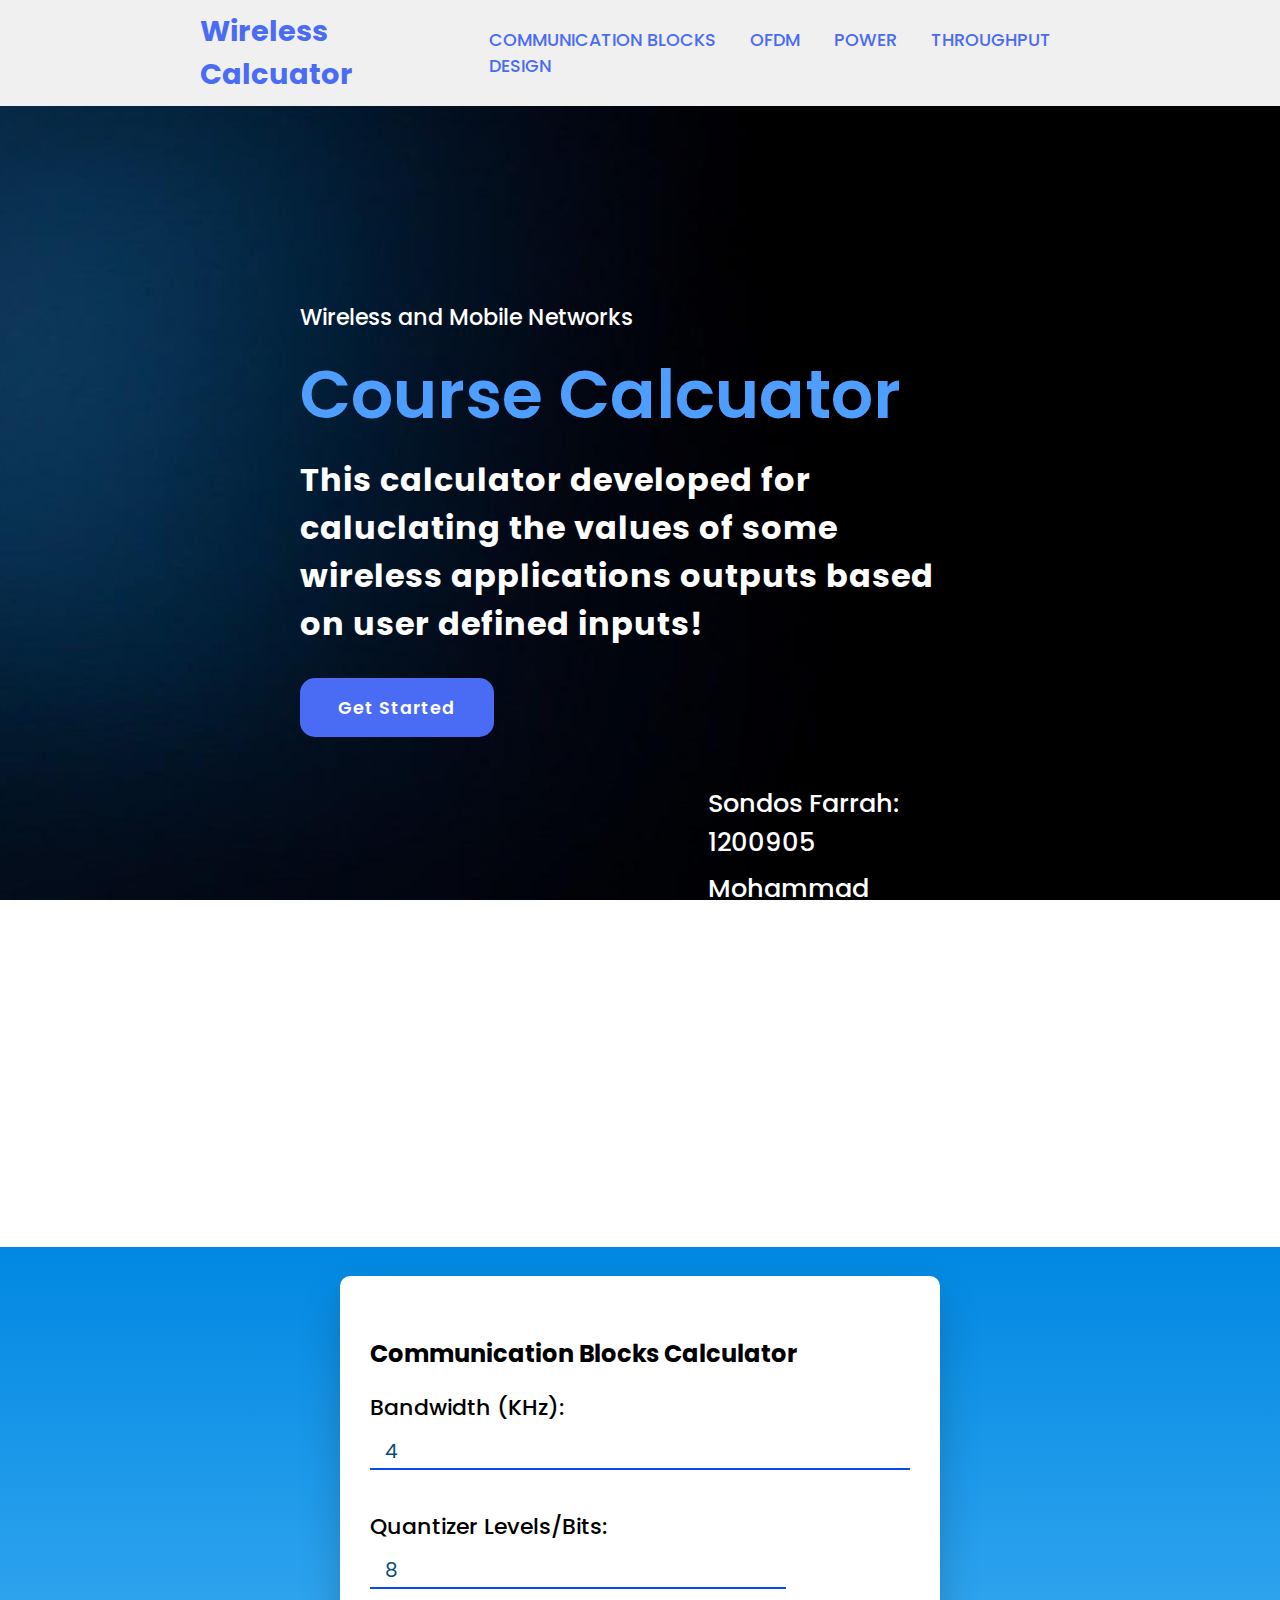
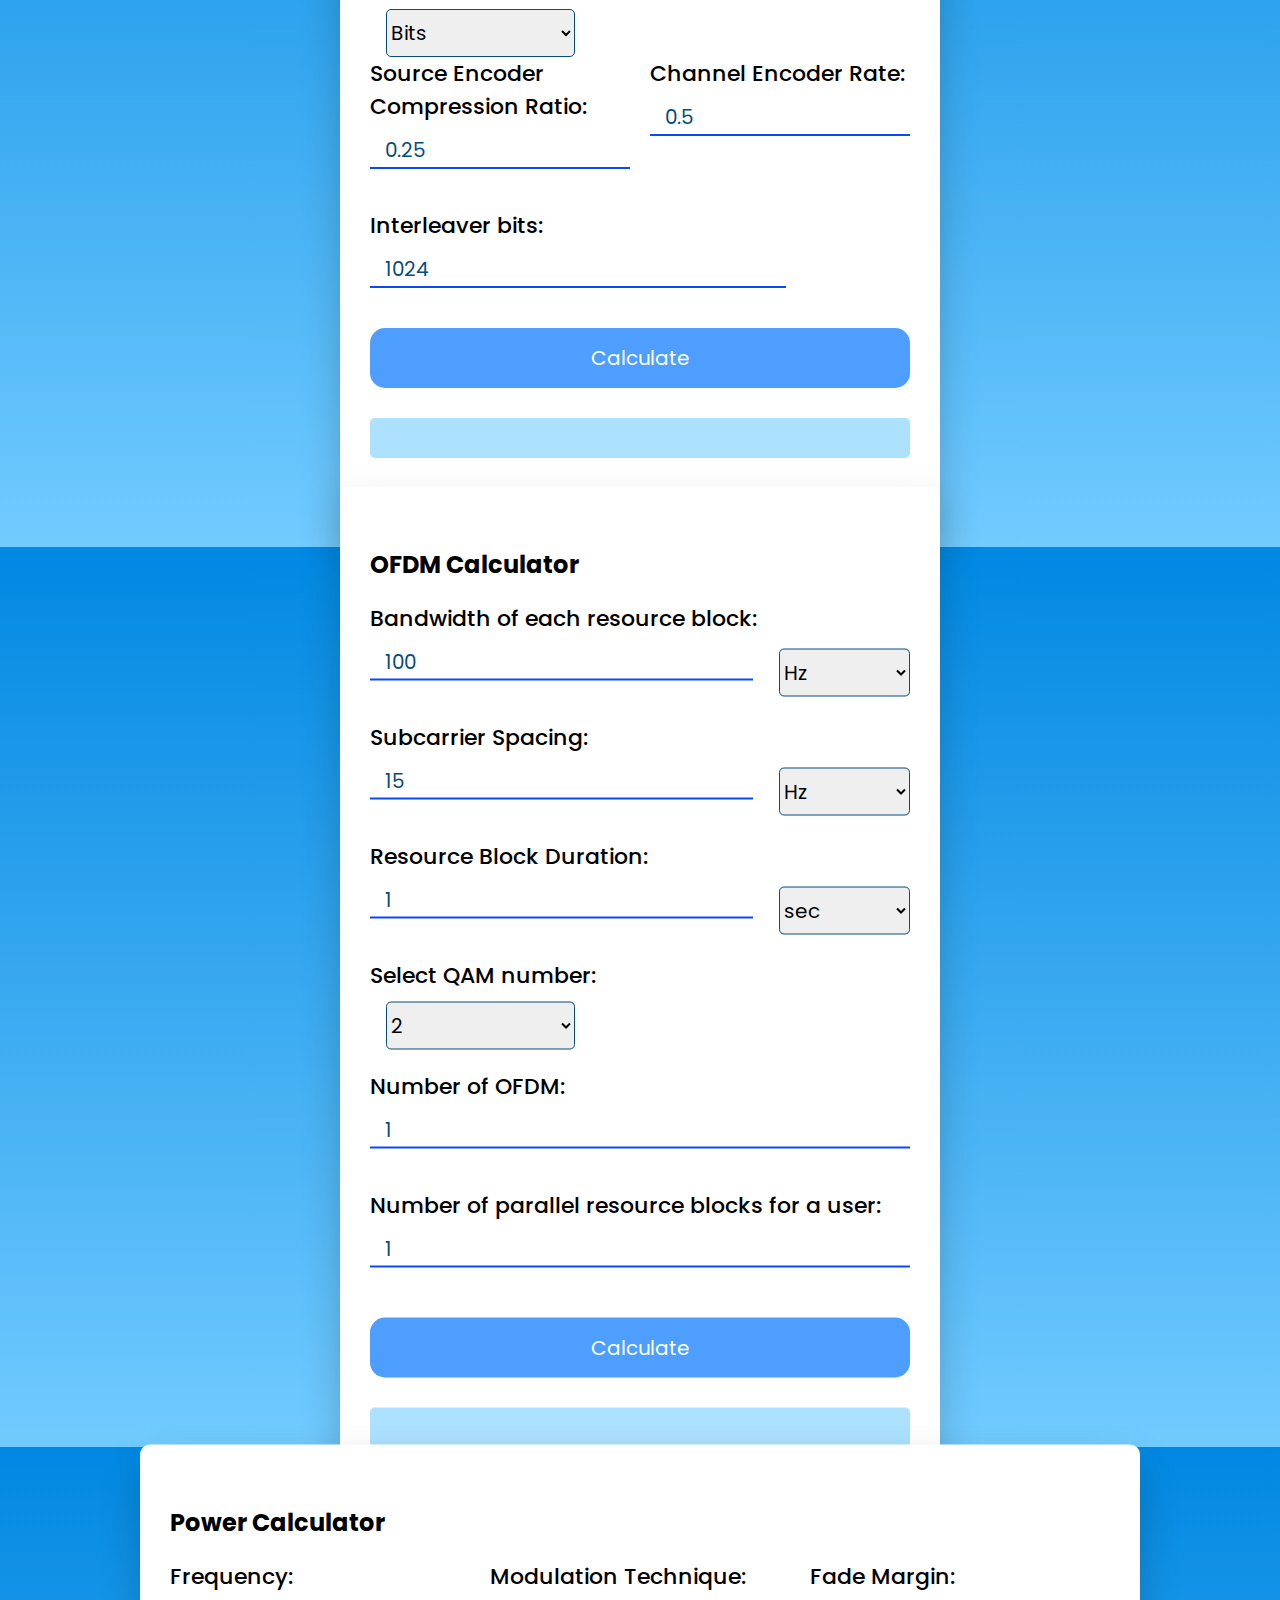
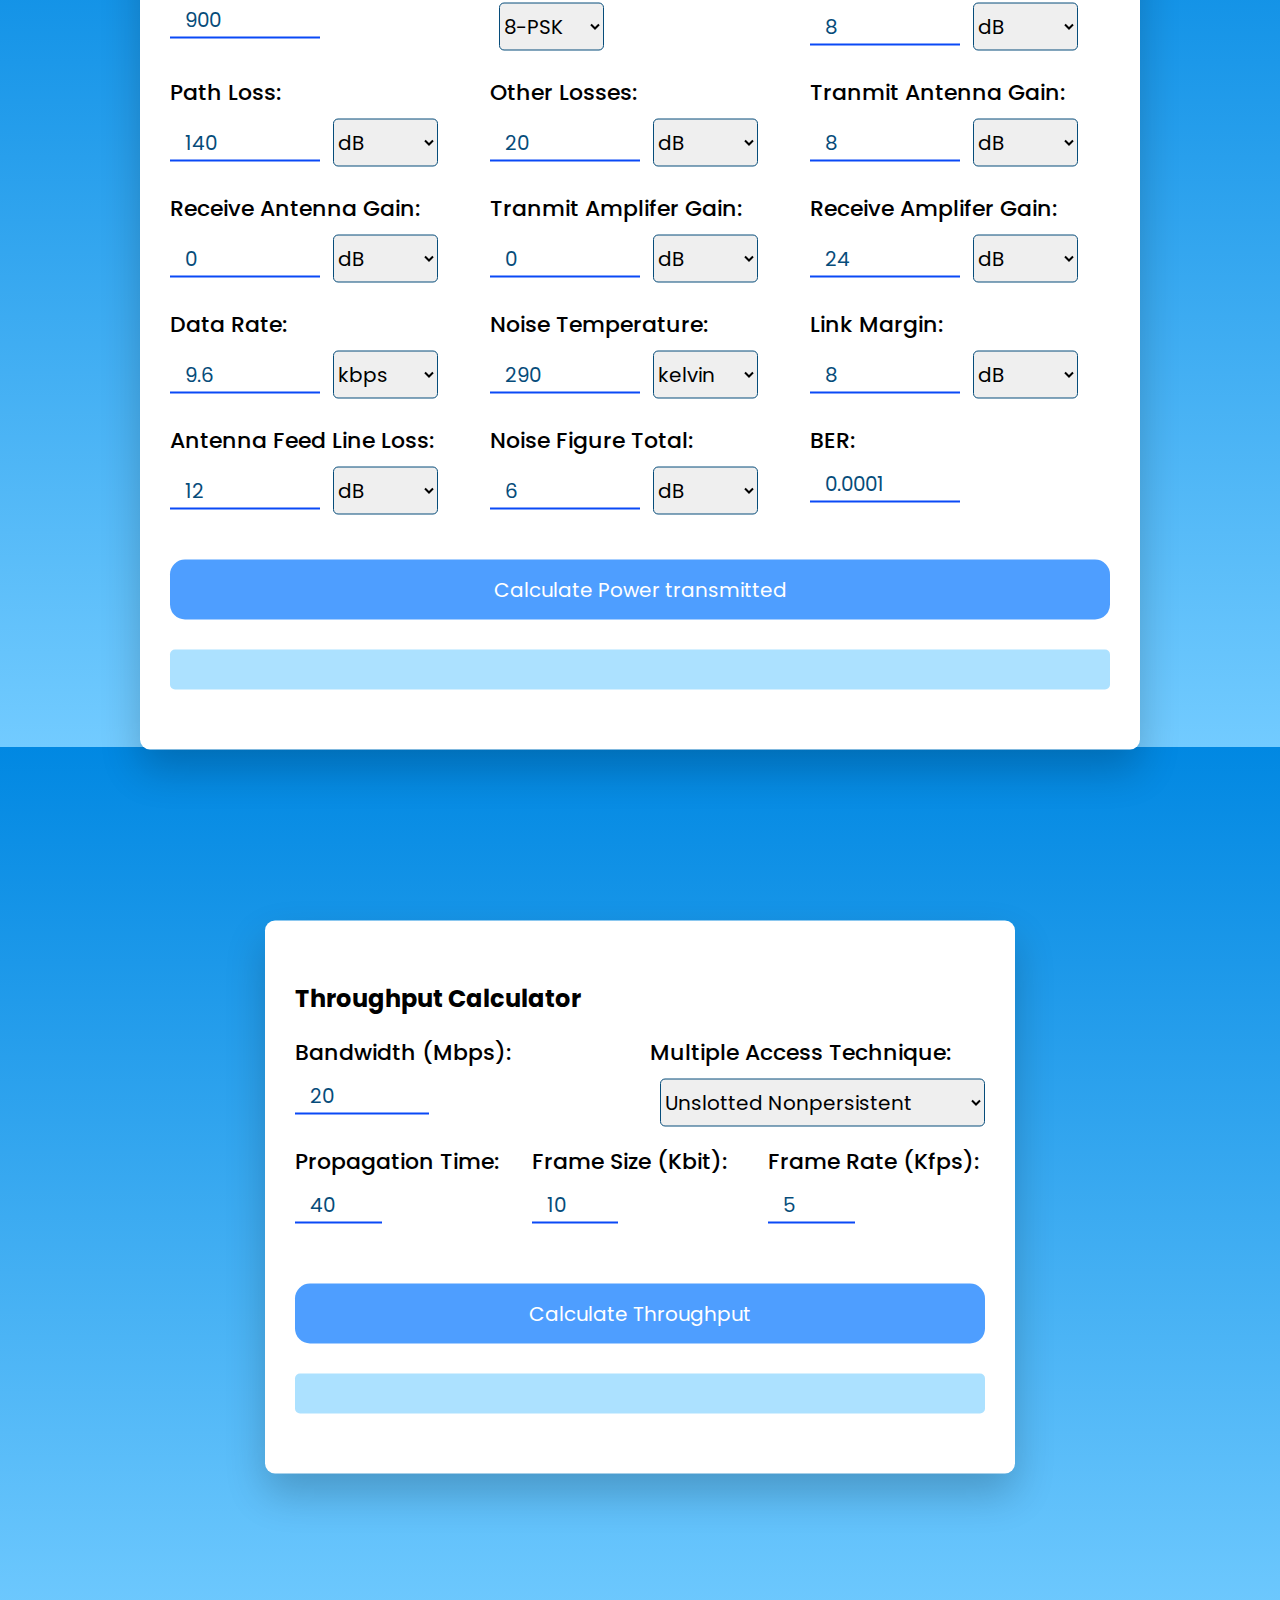
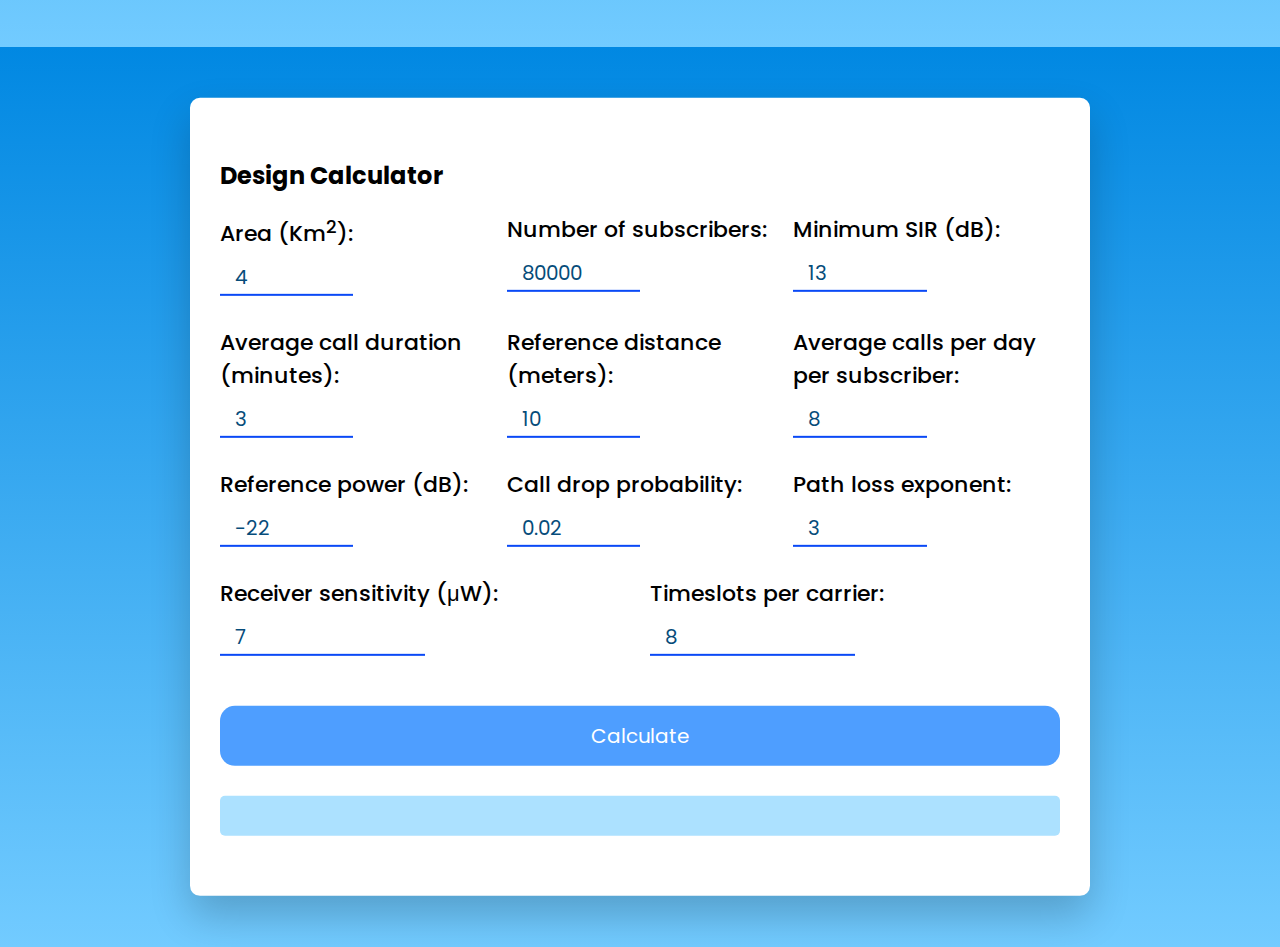
<file: index.html>
<!DOCTYPE html>
<html lang="en">
<head>
    <meta charset="UTF-8">
    <meta name="viewport" content="width=device-width, initial-scale=1.0">
    <link rel="stylesheet" href="style.css">
    <title>Wireless Calculator | BZU </title>
</head>
<body>

    
    <header>
        <a href="#" class="logo">Wireless Calcuator</a>
        <nav class="navigation">
            <a href="#communication">COMMUNICATION BLOCKS</a>
            <a href="#OFDM">OFDM</a>
            <a href="#power">POWER</a>
            <a href="#throughput">THROUGHPUT</a>
            <a href="#design">DESIGN</a>
        </nav>
    </header>

    <section class="main">
        <div>
            <h2>Wireless and Mobile Networks<br><span>Course Calcuator</span></h2>
            <h3>This calculator developed for caluclating the values of some wireless applications outputs based on user defined inputs! </h3>
            <a href="#communication" class="main-btn">Get Started</a>
            <h4>Sondos Farrah: 1200905<br></h4>
            <h4>Mohammad Makhamrah: 1200227<br></h4>
    
        </div>

    </section>

        <!---------------------------------------------------- Communication Blocks Calculator  ---------------------------------------------------------------------------------->


    <section class="communication" id="communication">

        <div class="communication-calculator">
                <h2 id="communication-title" >Communication Blocks Calculator</h2>
    
        <div class="input-wrapper">
            <div class="wrapper">
                <label for="communicationBandwidth">Bandwidth (KHz):</label>
                <input type="number" id="communicationBandwidth" value="4"/>
            </div>
        
        </div>
        <label for="quantizerLevelBit">Quantizer Levels/Bits:</label>
        <div class="input-wrapper-two" >
                <input type="number" id="quantizerLevelBit" value="8">
                <select name="quantizer-type" id="quantizer-bits-level">
                    <option value="bits">Bits</option>
                    <option value="level">Levels</option>
                </select>
        </div>
        <div class="input-wrapper">
            <div class="wrapper">
                <label for="sourceEncoderRatio">Source Encoder Compression Ratio:</label>
                <input type="number" id="sourceEncoderRatio" value="0.25"/>
            </div>
            <div class="wrapper">
                <label for="channelEncoderRate">Channel Encoder Rate:</label>
                <input type="number" id="channelEncoderRate" value="0.5" >
            </div>
        </div>
        <div class="wrapper">
            <label for="InterleaverBits">Interleaver bits:</label>
            <input type="number" id="InterleaverBits" value="1024" >
        </div>

        <button id="communication-button">Calculate</button>
        <div id="communicationResult"></div>

</div>


    </section>
    <!---------------------------------------------------- Communication Blocks Calculator End ---------------------------------------------------------------------------------->


    <!---------------------------------------------------- OFDM Calculator  ---------------------------------------------------------------------------------->


    <section class="ofdm" id="OFDM">
        <div class="ofdm-calculator">
            <h2 id="ofdm-title">OFDM Calculator</h2>
            <div class="input-wrapper">
                <div class="wrapper">
                    <label for="ofdmBandwidth">Bandwidth of each resource block:</label>
                    <div class="inline-input">
                        <input type="number" id="ofdmBandwidth" value="100">
                        <select id="ofdmBandwidthUnit">
                            <option value="Hz">Hz</option>
                            <option value="KHz">KHz</option>
                        </select>
                    </div>
                </div>
            </div>
            <div class="input-wrapper">
                <div class="wrapper">
                    <label for="subcarrierSpacing">Subcarrier Spacing:</label>
                    <div class="inline-input">
                        <input type="number" id="subcarrierSpacing" value="15">
                        <select id="subcarrierSpacingUnit">
                            <option value="Hz">Hz</option>
                            <option value="KHz">KHz</option>
                        </select>
                    </div>
                </div>
            </div>
            <div class="input-wrapper">
                <div class="wrapper">
                    <label for="resourceBlockDuration">Resource Block Duration:</label>
                    <div class="inline-input">
                        <input type="number" id="resourceBlockDuration" value="1">
                        <select id="resourceBlockDurationUnit">
                            <option value="sec">sec</option>
                            <option value="msec">msec</option>
                        </select>
                    </div>
                </div>
            </div>
            <div class="input-wrapper">
                <div class="wrapper">
                    <label for="number2n">Select QAM number:</label>
                    <select id="number2n">
                        <option value="2">2</option>
                        <option value="4">4</option>
                        <option value="8">8</option>
                        <option value="16">16</option>
                        <option value="32">32</option>
                        <option value="64">64</option>
                        <option value="128">128</option>
                        <option value="256">256</option>
                        <option value="512">512</option>
                        <option value="1024">1024</option>
                    </select>
                </div>
            </div>
            <div class="input-wrapper">
                <div class="wrapper">
                    <label for="numberOfOfdm">Number of OFDM:</label>
                    <input type="number" id="numberOfOfdm" value="1">
                </div>
            </div>
            <div class="input-wrapper">
                <div class="wrapper">
                    <label for="parallelResourceBlock">Number of parallel resource blocks for a user:</label>
                    <input type="number" id="parallelResourceBlock" value="1">
                </div>
            </div>
            <button id="ofdm-button">Calculate</button>
            <div id="ofdmResult"></div>
        </div>
    </section>


    






        <!---------------------------------------------------- OFDM Calculator End ---------------------------------------------------------------------------------->





        <!--Power section-->
<section class="power" id="power">

    <div class="power-calculator">
            <h2 id="power-title" >Power Calculator</h2>

        <div class="input-wrapper-three">
            <div class="wrapper">
                <label for="frequency">Frequency:</label>
            <div class="input-wrapper-two" >
                    <input type="number" id="frequency" value="900">
            </div>
            </div>
            <div class="wrapper">
                <label for="digitalModulationTechnique"> Modulation Technique:</label>
                <div class="input-wrapper-two" >
                        <select name="digitalModulationTechniqueType" id="digitalModulationTechniqueT">
                            <option value="8PSK">8-PSK</option>
                            <option value="16PSK">16-PSK</option>
                            <option value="BPSK/QPSK">BPSK/QPSK</option>
                        </select>
                </div>
            </div>
            <div class="wrapper">
                <label for="fademargin">Fade Margin:</label>
            <div class="input-wrapper-two" >
                    <input type="number" id="fademargin" value="8">
                    <select name="fademargin-type" id="fademargin-dB-watt">
                        <option value="dB">dB</option>
                        <option value="watt">watt</option>
                    </select>
            </div>
            </div>
            
        </div>
    
   
    <div class="input-wrapper-three">
        <div class="wrapper">
            <label for="pathloss">Path Loss:</label>
            <div class="input-wrapper-two" >
                    <input type="number" id="pathloss" value="140">
                    <select name="pathloss-type" id="pathloss-dB-watt">
                        <option value="dB">dB</option>
                        <option value="watt">watt</option>
                    </select>
            </div>
        </div>
        <div class="wrapper">
            <label for="otherlosses">Other Losses:</label>
            <div class="input-wrapper-two" >
                    <input type="number" id="otherlosses" value="20">
                    <select name="otherlosses-type" id="otherlosses-dB-watt">
                        <option value="dB">dB</option>
                        <option value="watt">watt</option>
                    </select>
            </div>
        </div>
        <div class="wrapper">
            <label for="tranmitAntennaGain">Tranmit Antenna Gain:</label>
            <div class="input-wrapper-two" >
                    <input type="number" id="tranmitAntennaGain" value="8">
                    <select name="tranmitAntennaGain-type" id="tranmitAntennaGain-dB-watt">
                        <option value="dB">dB</option>
                        <option value="watt">watt</option>
                    </select>
            </div>
        </div>
    </div>

    <div class="input-wrapper-three">
        <div class="wrapper">
            <label for="receiveAntennaGain">Receive Antenna Gain:</label>
            <div class="input-wrapper-two" >
                    <input type="number" id="receiveAntennaGain" value="0">
                    <select name="receiveAntennaGain-type" id="receiveAntennaGain-dB-watt">
                        <option value="dB">dB</option>
                        <option value="watt">watt</option>
                    </select>
            </div>
        </div>
        <div class="wrapper">
            <label for="tranmitAmpliferGain">Tranmit Amplifer Gain:</label>
            <div class="input-wrapper-two" >
                    <input type="number" id="tranmitAmpliferGain" value="0">
                    <select name="tranmitAmpliferGain-type" id="tranmitAmpliferGain-dB-watt">
                        <option value="dB">dB</option>
                        <option value="watt">watt</option>
                    </select>
            </div>
        </div>
        <div class="wrapper">
            <label for="receiveAmpliferGain">Receive Amplifer Gain:</label>
            <div class="input-wrapper-two" >
                    <input type="number" id="receiveAmpliferGain" value="24">
                    <select name="receiveAmpliferGain-type" id="receiveAmpliferGain-dB-watt">
                        <option value="dB">dB</option>
                        <option value="watt">watt</option>
                    </select>
            </div>
        </div>
    </div>

    <div class="input-wrapper-three">
        <div class="wrapper">
            <label for="datarate">Data Rate:</label>
            <div class="input-wrapper-two" >
                    <input type="number" id="datarate" value="9.6">
                    <select name="datarate-type" id="datarate-kbps-dB">
                        <option value="kbps">kbps</option>
                        <option value="dB">dB</option>
                    </select>
            </div>
        </div>
        <div class="wrapper">
            <label for="noiseTemp">Noise Temperature:</label>
            <div class="input-wrapper-two" >
                    <input type="number" id="noiseTemp" value="290">
                    <select name="noiseTemp-type" id="noiseTemp-kelvin-dB">
                        <option value="kelvin">kelvin</option>
                        <option value="dB">dB</option>
                    </select>
            </div>
        </div>
        <div class="wrapper">
            <label for="linkMargin">Link Margin:</label>
            <div class="input-wrapper-two" >
                    <input type="number" id="linkMargin" value="8">
                    <select name="linkMargin-type" id="linkMargin-dB-watt">
                        <option value="dB">dB</option>
                        <option value="watt">watt</option>
                    </select>
            </div>
        </div>
    </div>
    <div class="input-wrapper-three">
        <div class="wrapper">
            <label for="antennaFeedLineLoss">Antenna Feed Line Loss:</label>
            <div class="input-wrapper-two" >
                    <input type="number" id="antennaFeedLineLoss" value="12">
                    <select name="antennaFeedLineLoss-type" id="antennaFeedLineLoss-dB-watt">
                        <option value="dB">dB</option>
                        <option value="watt">watt</option>
                    </select>
            </div>
        </div>
        <div class="wrapper">
            <label for="noiseFigureTotal">Noise Figure Total:</label>
            <div class="input-wrapper-two" >
                    <input type="number" id="noiseFigureTotal" value="6">
                    <select name="noiseFigureTotal-type" id="noiseFigureTotal-dB-watt">
                        <option value="dB">dB</option>
                        <option value="watt">watt</option>
                    </select>
            </div>
        </div>
        <div class="wrapper">
            <label for="BER">BER:</label>
            <div class="input-wrapper-two" >
                    <input type="number" id="BER" value="0.0001">
                    
            </div>
        </div>
    </div>





    <button id="power-button">Calculate Power transmitted</button>
    <div id="powerResult"></div>

</div>


</section>
<!--Throughput section-->   
<section class="throughput" id="throughput">

    <div class="throughput-calculator">
            <h2 id="throughput-title" >Throughput Calculator</h2>

            <div class="input-wrapper-four">
                <div class="wrapper">
                    <label for="bandwidthThroughput">Bandwidth (Mbps):</label>
                    <input type="number" id="bandwidthThroughput" value="20">
                </div>
                <div class="wrapper">
                    <label for="multipleAccessTechnique">Multiple Access Technique:</label>
                    <div class="input-wrapper-four" >
                            <select name="multipleAccessTechnique-type" id="multipleAccessTechniqueT">
                                <option value="unslottedNonpersistent">Unslotted Nonpersistent</option>
                                <option value="slottedNonpersistent">Slotted Nonpersistent</option>
                                <option value="unslotted1-persistent">Unslotted 1-persistent</option>
                                <option value="slotted1-persistent">Slotted 1-persistent</option>
                            </select>
                    </div>
                </div>
            </div>

            <div class="input-wrapper-four">
                <div class="wrapper">
                    <label for="propagationTime">Propagation Time:</label>
                    <input type="number" id="propagationTime" value="40">
                </div>
                <div class="wrapper">
                    <div class="wrapper">
                        <label for="frameSize">Frame Size (Kbit):</label>
                        <input type="number" id="frameSize" value="10">
                    </div>
                </div>
                <div class="wrapper">
                    <div class="wrapper">
                        <label for="frameRate">Frame Rate (Kfps):</label>
                        <input type="number" id="frameRate" value="5">
                    </div>
                </div>
            </div>

    <button id="throughput-button">Calculate Throughput</button>
    <div id="throughputResult"></div>

    </div>


</section>


  <!---------------------------------------------------- Design Section ---------------------------------------------------------------------------------->

  <section class="design" id="design">
    <div class="design-calculator">
        <h2 id="design-title">Design Calculator</h2>
        <div class="input-wrapper-three">
            <div class="wrapper">
                <label for="area">Area (Km<sup>2</sup>):</label>
                <input type="number" id="area" value="4">
            </div>
            <div class="wrapper">
                <label for="subscribers">Number of subscribers:</label>
                <input type="number" id="subscribers" value="80000"> 
            </div>
            <div class="wrapper">
                <label for="minSIR">Minimum SIR (dB):</label>
                <input type="number" id="minSIR" value="13">
            </div>
        </div>
        <div class="input-wrapper-three">
            <div class="wrapper">
                <label for="avgCallDuration">Average call duration (minutes):</label>
                <input type="number" id="avgCallDuration" value="3">
            </div>
            <div class="wrapper">
                <label for="refDistance">Reference distance (meters):</label>
                <input type="number" id="refDistance" value="10">
            </div>
            <div class="wrapper">
                <label for="avgCallsPerDay">Average calls per day per subscriber:</label>
                <input type="number" id="avgCallsPerDay" value="8">
            </div>
        </div>
        <div class="input-wrapper-three">
            <div class="wrapper">
                <label for="refPower">Reference power (dB):</label>
                <input type="number" id="refPower" value="-22">
            </div>
            <div class="wrapper">
                <label for="callDropProb">Call drop probability:</label>
                <input type="number" step="0.01" id="callDropProb" value="0.02">
            </div>
            <div class="wrapper">
                <label for="pathLossExp">Path loss exponent:</label>
                <input type="number" step="0.1" id="pathLossExp" value="3">
            </div>
        </div>
        <div class="input-wrapper-three">
            <div class="wrapper">
                <label for="receiverSensitivity">Receiver sensitivity (μW):</label>
                <input type="number" id="receiverSensitivity" value="7">
            </div>
            <div class="wrapper">
                <label for="timeslotsPerCarrier">Timeslots per carrier:</label>
                <input type="number" id="timeslotsPerCarrier" value="8">
            </div>
        </div>

        <button id="design-button">Calculate</button>
        <div id="designResult"></div>
    </div>
</section>





    <script src="main.js"></script>
    
</body>
</html>
</file>
<file: style.css>
@import url('https://fonts.googleapis.com/css2?family=Barlow+Semi+Condensed:wght@500;600&family=Poppins:ital,wght@0,200;0,300;0,400;0,500;0,700;1,600&display=swap');

* {
    font-family: 'Poppins', sans-serif;
    margin: 0;
    padding: 0;
    box-sizing: border-box;
    scroll-behavior: smooth;
}

header {
    background-color: #f0f0f0;
    width: 100%;
    position: fixed;
    z-index: 999;
    display: flex;
    justify-content: space-between;
    align-items: center;
    padding: 10px 200px;
}

.logo {
    text-decoration: none;
    color: #4a6cf4;
    text-transform: capitalize;
    font-weight: 700;
    font-size: 1.8em;

}

.navigation a{
    color: #4a6cf4;
    text-decoration: none;
    font-size: 1.1em;
    font-weight: 500;
    padding-left: 30px;
}


.navigation a:hover {
    color: #501cfc;
}

section {
    padding: 300px 300px;

}

.main  {
    width: 100%;
    min-height: 100vh;
    display: flex;
    align-items: center;
    background: url(./images/back.jpg) no-repeat;
    background-size: cover;
    background-position: center;
    background-attachment: fixed;
}



.main h2 {
    color: #fff;
    font-size: 1.4em;
    font-weight: 500;
}
.main h4 {
    color: #fff;
    font-size: 1.6em;
    font-weight: 500;
    padding-left: 60%;
    padding-top: 1%;
    
}
.main h2 span {
    display: inline-block;
    margin-top: 10px;
    color: #4e9eff;
    font-size: 3em;
    font-weight: 600;
}

.main h3 { 
    color: #fff;
    font-size: 2em;
    font-weight: 700;
    letter-spacing: 1px;
    margin-top: 10px;
    margin-bottom: 30px;
}

.main-btn {
    color: #fff;
    background-color: #4a6cf4;
    text-decoration: none;
    font-size: 1.1em;
    font-weight: 600;
    display: inline-block;
    padding: 0.9375em 2.187em;
    letter-spacing: 1px;
    border-radius: 15px;
    margin-bottom: 40px;
    transition: 0.7s ease;
}

.main-btn:hover {
    background-color: #0a49f6;
    transform: scale(1.05);
}
.social-icons a {
    color: white;
    font-size: 1.7em;
    padding-right: 30px;
}

.title {
    display: flex;
    justify-content: center;
    color: #3a6cf4;
    font-size: 2.2em;
    font-weight: 800;
    margin-bottom: 30px;
}



.communication {
    height: 100vh;
    background: linear-gradient(#0188e2,#72cbff);
}



.communication-calculator{
    position: relative;
    background-color: #ffffff;
    transform: translate(-50%,-50%);
    top: 50%;
    left: 50%;
    width: 80vw;
    max-width: 600px;
    min-width: 350px;padding: 60px 30px;
    border-radius: 10px;
    box-shadow: 0 20px 40px rgba(0,0,0,0.2);

}

label {
    display: block;
    font-size: 22px;
    margin-bottom: 10px;
    font-weight: 500;
}

input {
    margin-bottom: 20px;
    border: none;
    font-size: 20px;
    border-bottom: 2px solid #0a49f6;
    color: #064c7a;
    padding: 2px 15px;
}

input:focus {
    outline: none;
    border-bottom: 2.4px solid #82c9f9;
}

.input-wrapper {
    display: flex;
    justify-content: space-between;
    gap: 20px;
}
.input-wrapper input {
    width: 100%;
}

#communication-title {
    margin-bottom: 20px;
}


select {
    width: 35%;
    border: 1px solid #064c7a;
    font-size: 20px;
    margin-left: 3%;
    padding: 8px 0;
    border-radius: 5px;
}


#communication-button {
    display: block;
    background-color: #4e9eff;
    border: none;
    color: #ffffff;
    margin: 20px auto 0 auto;
    padding: 15px 40px;
    font-size: 20px;
    border-radius: 15px;

}

#communicationResult {
    background-color: #ace1ff;
    margin-top: 30px;
    color: #064c7a;
    font-size: 18px;
    padding: 20px;
    border-radius: 5px;
}

#communicationResult div {
    margin-bottom: 10px;
}


/* OFDM Section */

.ofdm {
    height: 100vh;
    background: linear-gradient(#0188e2, #72cbff);
}

.ofdm-calculator {
    position: relative;
    background-color: #ffffff;
    transform: translate(-50%, -50%);
    top: 50%;
    left: 50%;
    width: 80vw;
    max-width: 600px;
    min-width: 350px;
    padding: 60px 30px;
    border-radius: 10px;
    box-shadow: 0 20px 40px rgba(0, 0, 0, 0.2);
}

#ofdm-title {
    margin-bottom: 20px;
}

#ofdmResult {
    background-color: #ace1ff;
    margin-top: 30px;
    color: #064c7a;
    font-size: 18px;
    padding: 20px;
    border-radius: 5px;
}

#ofdmResult div {
    margin-bottom: 10px;
}

.inline-input {
    display: flex;
    align-items: center;
}

.inline-input input {
    margin-right: 10px;
}
#ofdm-button{
    display: block;
    background-color: #4e9eff;
    border: none;
    color: #ffffff;
    margin: 20px auto 0 auto;
    padding: 15px 40px;
    font-size: 20px;
    border-radius: 15px;
}

/*Power Calculation*/

.power {
    height: 100vh;
    background: linear-gradient(#0188e2,#72cbff);
}



.power-calculator{
    position:relative;
    background-color: #ffffff;
    transform: translate(-50%,-50%);
    top: 50%;
    left: 50%;
    width: 80vw;
    max-width: 1000px;
    min-width: 350px;padding: 60px 30px;
    border-radius: 10px;
    box-shadow: 0 20px 40px rgba(0,0,0,0.2);

}

#power-title {
    margin-bottom: 20px;
}

.input-wrapper-three {
    display: flex;
    justify-content: space-between;
    gap: 20px;
}
.input-wrapper-three input {
    width: 50%;
}
#power-button {
    display: block;
    background-color: #4e9eff;
    border: none;
    color: #ffffff;
    margin: 20px auto 0 auto;
    padding: 15px 40px;
    font-size: 20px;
    border-radius: 15px;
}

#powerResult {
    background-color: #ace1ff;
    margin-top: 30px;
    color: #064c7a;
    font-size: 18px;
    padding: 20px;
    border-radius: 5px;
}
/*throughput*/
.throughput {
    height: 100vh;
    background: linear-gradient(#0188e2,#72cbff);
}
.throughput-calculator{
    position:relative;
    background-color: #ffffff;
    transform: translate(-50%,-50%);
    top: 50%;
    left: 50%;
    width: 80vw;
    max-width: 750px;
    min-width: 350px;padding: 60px 30px;
    border-radius: 10px;
    box-shadow: 0 20px 40px rgba(0,0,0,0.2);

}

#throughput-title {
    margin-bottom: 20px;
}
#throughput-button {
    display: block;
    background-color: #4e9eff;
    border: none;
    color: #ffffff;
    margin: 20px auto 0 auto;
    padding: 15px 40px;
    font-size: 20px;
    border-radius: 15px;
}

#throughputResult {
    background-color: #ace1ff;
    margin-top: 30px;
    color: #064c7a;
    font-size: 18px;
    padding: 20px;
    border-radius: 5px;
}
.input-wrapper-four {
    display: flex;
    
    gap: 20px;
}
.input-wrapper-four input {
    width: 40%;
}
.input-wrapper-four select{
    width: 100%;
    border: 1px solid #064c7a;
    font-size: 20px;
    margin-left: 3%;
    padding: 8px 0;
    border-radius: 5px;
}
#throuput-button {
    display: block;
    background-color: #4e9eff;
    border: none;
    color: #ffffff;
    margin: 20px auto 0 auto;
    padding: 15px 40px;
    font-size: 20px;
    border-radius: 15px;
}

#throuputResult {
    background-color: #ace1ff;
    margin-top: 30px;
    color: #064c7a;
    font-size: 18px;
    padding: 20px;
    border-radius: 5px;
}

/* Design Section */
.design {
    height: 100vh;
    background: linear-gradient(#0188e2, #72cbff);
}

.design-calculator {
    position: relative;
    background-color: #ffffff;
    transform: translate(-50%, -50%);
    top: 50%;
    left: 50%;
    width: 80vw;
    max-width: 900px;
    min-width: 350px;
    padding: 60px 30px;
    border-radius: 10px;
    box-shadow: 0 20px 40px rgba(0, 0, 0, 0.2);
}

#design-title {
    margin-bottom: 20px;
    
}

.input-wrapper {
    display: flex;
    flex-wrap: wrap;
    justify-content: space-between;
    margin-bottom: 10px;
}

.wrapper {
    flex: 1 1 calc(50% - 20px);
    margin-bottom: 10px;
}

button {
    display: block;
    width: 100%;
    padding: 10px;
    background-color: #0188e2;
    color: white;
    border: none;
    border-radius: 5px;
    cursor: pointer;
    margin-top: 20px;
}

button:hover {
    background-color: #0168b2;
}

#design-button {
    display: block;
    background-color: #4e9eff;
    border: none;
    color: #ffffff;
    margin: 20px auto 0 auto;
    padding: 15px 40px;
    font-size: 20px;
    border-radius: 15px;
}

#designResult {
    background-color: #ace1ff;
    margin-top: 30px;
    color: #064c7a;
    font-size: 18px;
    padding: 20px;
    border-radius: 5px;
}
</file>
